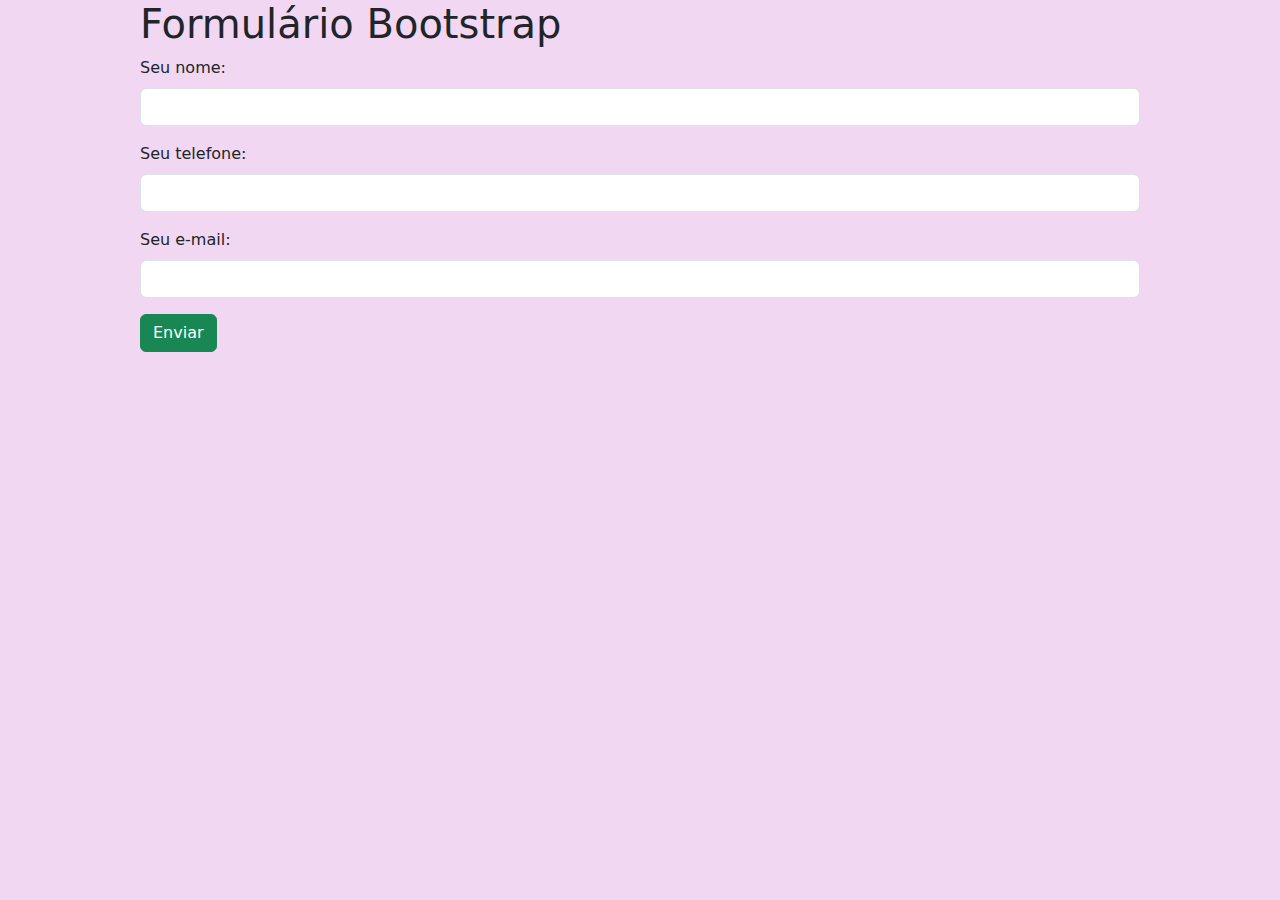
<file: index.html>
<!DOCTYPE html>
<html lang="pt-BR">
<head>
    <meta charset="UTF-8">
    <meta name="viewport" content="width=device-width, initial-scale=1.0">
    <title>Bootstrap</title>
    <link rel="stylesheet" href="https://cdn.jsdelivr.net/npm/bootstrap@5.3.2/dist/css/bootstrap.min.css">
    <link rel="stylesheet" href="main.css">
</head>
<body>
    <div class="container">
        <div class="row">
            <div class="col">
                <h1>Formulário Bootstrap</h1>
                <form>
                    <label for="nome" class="form-label">Seu nome:</label>
                    <input type="text" id="nome" class="form-control">

                    <label for="tel" class="form-label">Seu telefone:</label>
                    <input type="tel" id="tel" class="form-control">

                    <label for="email" class="form-label">Seu e-mail:</label>
                    <input type="email" id="email" class="form-control">

                    <button type="submit" class="btn btn-success">Enviar</button>
                </form>
            </div>
        </div>
    </div>


    <script src="https://cdn.jsdelivr.net/npm/bootstrap@5.3.2/dist/js/bootstrap.bundle.min.js"></script>
</body>
</html>
</file>
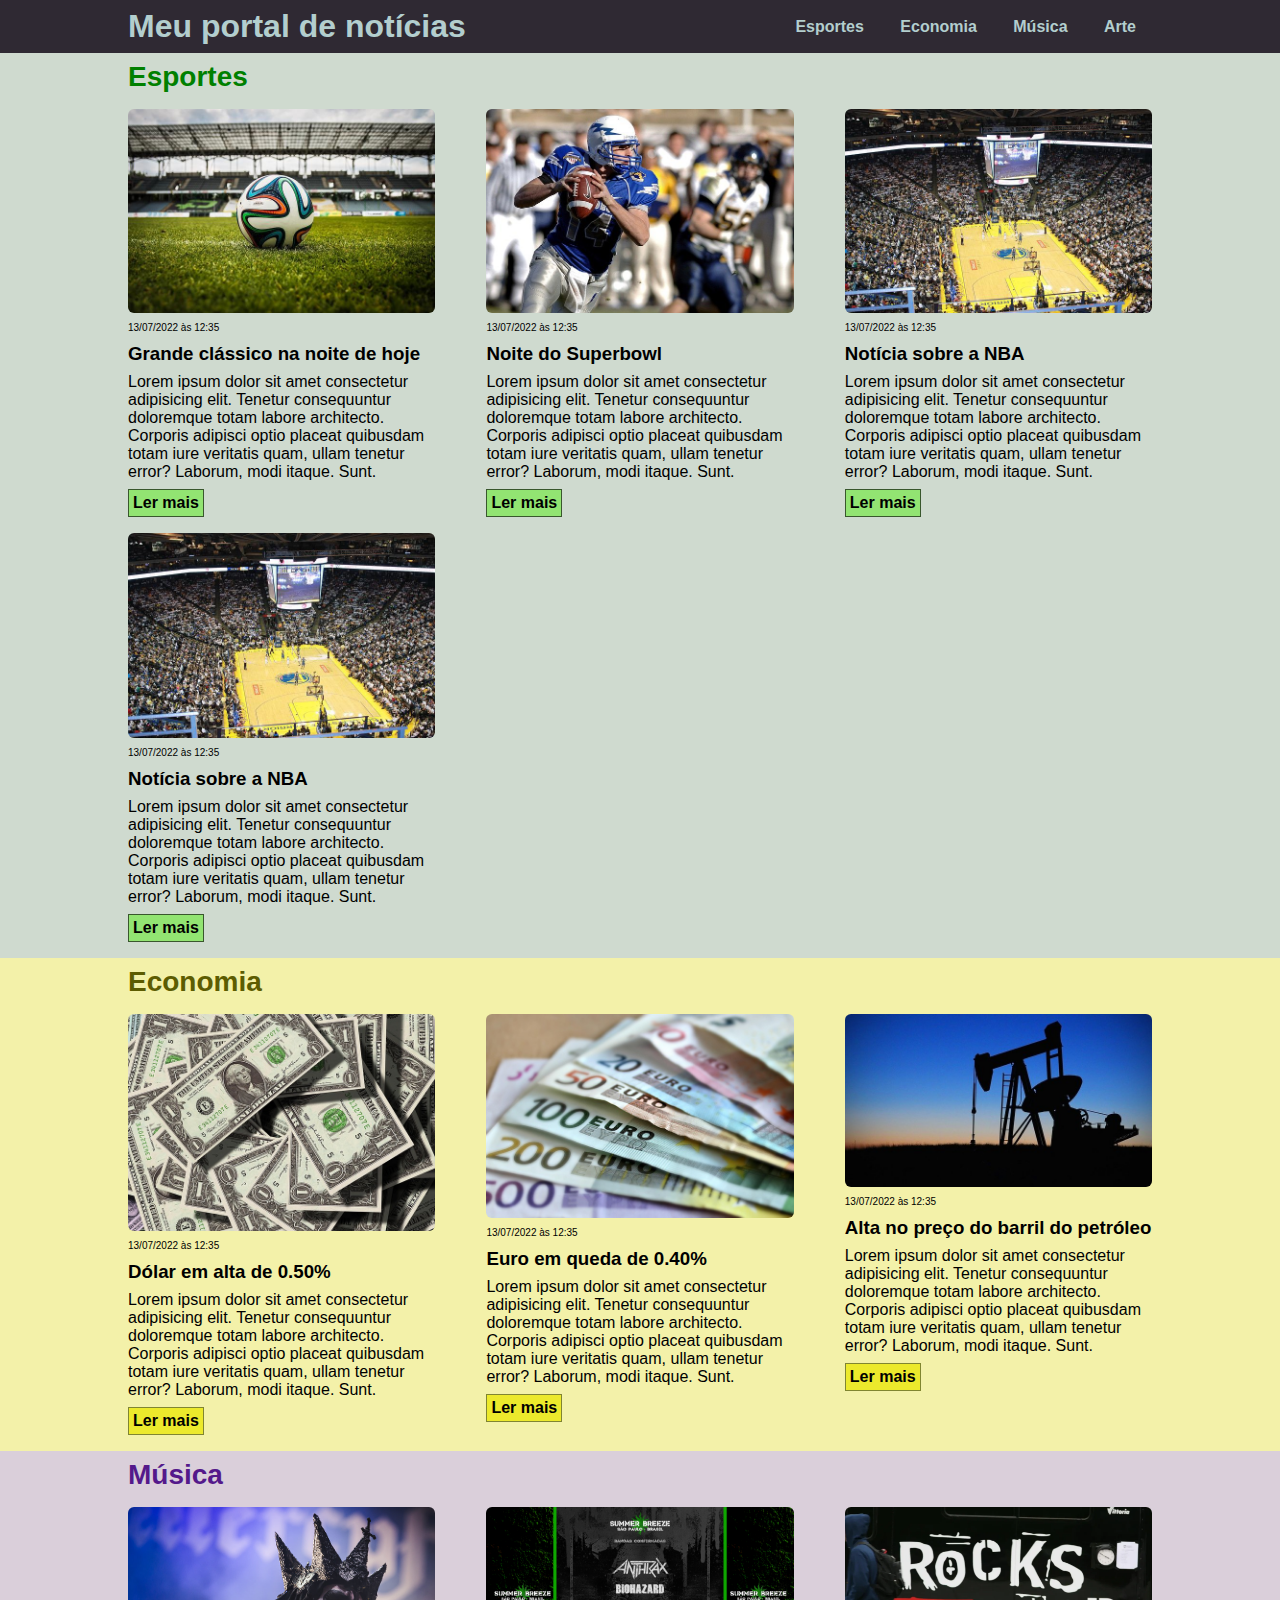
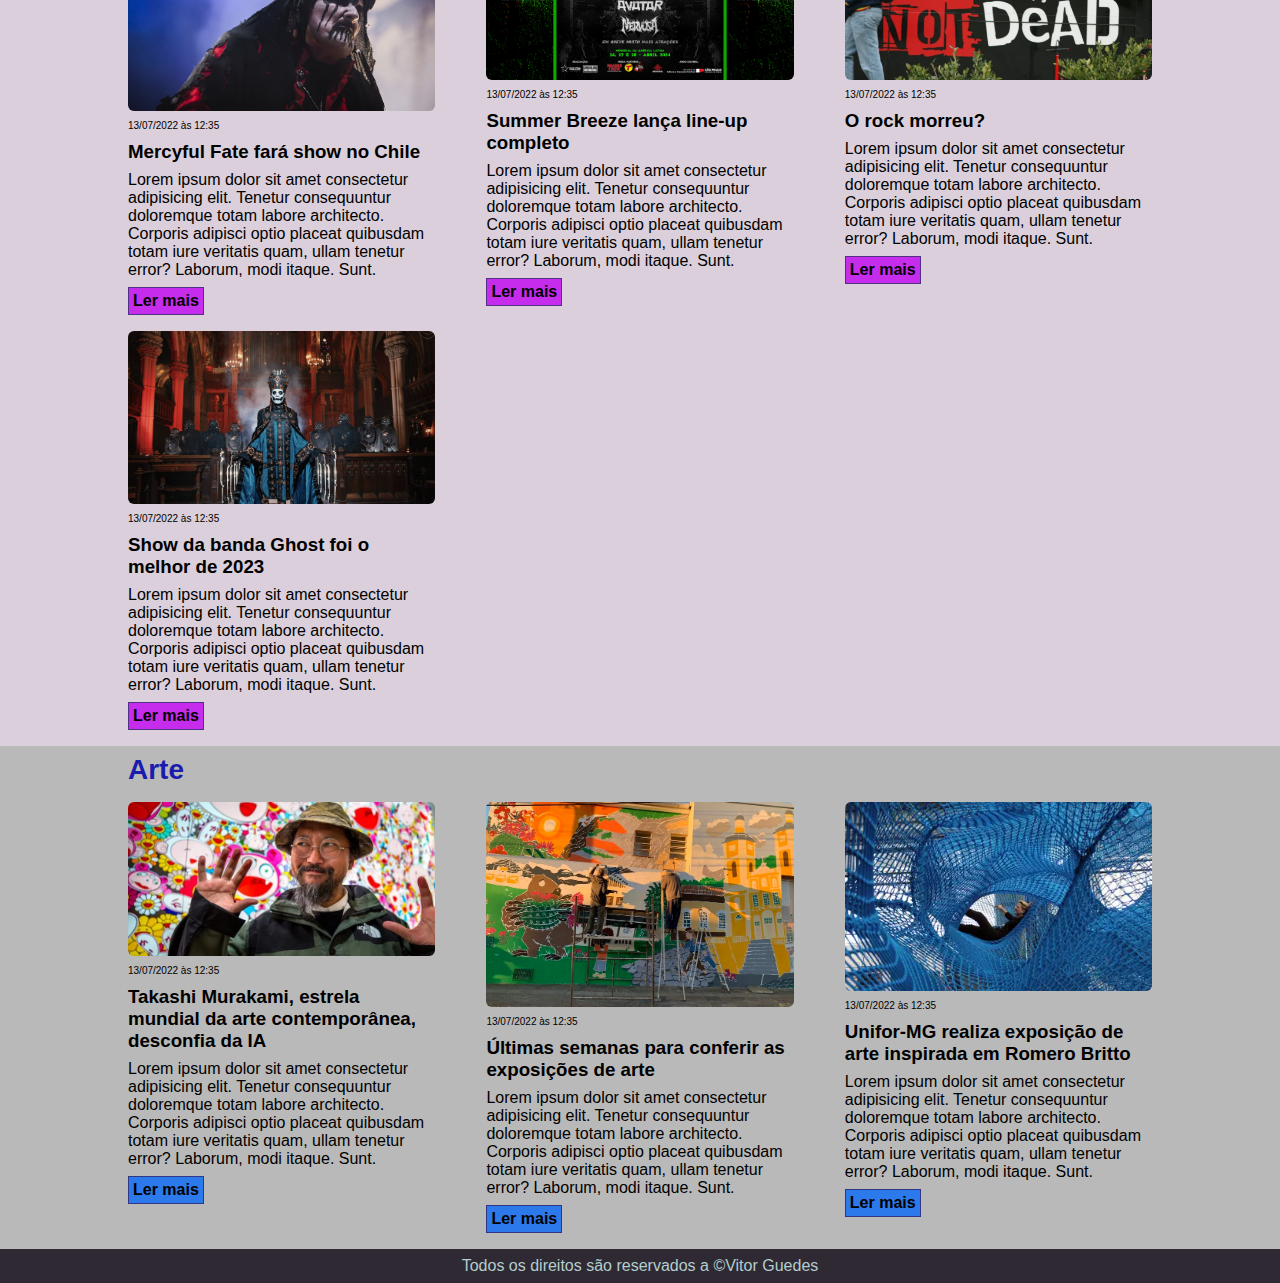
<file: css/index.html>
<!DOCTYPE html>
<html lang="pt-BR">
<head>
    <meta charset="UTF-8">
    <meta http-equiv="X-UA-Compatible" content="IE=edge">
    <meta name="viewport" content="width=device-width, initial-scale=1.0">
    <title>Meu portal de notícias</title>
    <link rel="stylesheet" href="./main.css" />
</head>
<body>
    <header>
        <div class="container">
        <h1>Meu portal de notícias</h1>
                <nav>
                    <ul>
                        <li>
                            <a href="#sports" title="Ir para a seção de esportes">Esportes</a>
                        </li>
                        <li>
                            <a href="#economy" title="Ir para a seção de economia">Economia</a>
                        </li>
                        <li>
                            <a href="#music" title="Ir para a seção de musica">Música</a>
                        </li>
                        <li>
                            <a href="#arte" title="Ir para a seção de arte">Arte</a>
                        </li>
                    </ul>
                </nav>
            </div>
    </header>
    <section id="sports">
        <div class="container">
            <h2>Esportes</h2>
            <div class="articles">
                <article>
                    <img src="./imagens/futebol.jpg" alt="Bola de futebol no gramado" />
                        <header>
                            <time>13/07/2022 às 12:35</time>
                        </header>
                        <h3>Grande clássico na noite de hoje</h3>
                        <p>
                            Lorem ipsum dolor sit amet consectetur adipisicing elit. Tenetur consequuntur doloremque totam labore architecto. Corporis adipisci optio placeat quibusdam totam iure veritatis quam, ullam tenetur error? Laborum, modi itaque. Sunt.
                        </p>
                        <a href="#" title="Leia a notícia completa">Ler mais</a>
                </article>
                <article>
                        <img src="./imagens/futebol-americano.jpg" alt="Jogador de futebol americano correndo com a bola na mão" />
                        <header>
                            <time>13/07/2022 às 12:35</time>
                        </header>
                        <h3>Noite do Superbowl</h3>
                        <p>
                            Lorem ipsum dolor sit amet consectetur adipisicing elit. Tenetur consequuntur doloremque totam labore architecto. Corporis adipisci optio placeat quibusdam totam iure veritatis quam, ullam tenetur error? Laborum, modi itaque. Sunt.
                        </p>
                        <a href="#" title="Leia a notícia completa">Ler mais</a>
                </article>
                <article>
                        <img src="./imagens/basquete.jpg" title="Vista aérea de uma quadra de basquete" />
                        <header>
                            <time>13/07/2022 às 12:35</time>
                        </header>
                        <h3>Notícia sobre a NBA</h3>
                        <p>
                            Lorem ipsum dolor sit amet consectetur adipisicing elit. Tenetur consequuntur doloremque totam labore architecto. Corporis adipisci optio placeat quibusdam totam iure veritatis quam, ullam tenetur error? Laborum, modi itaque. Sunt.
                        </p>
                        <a href="#" title="Leia a notícia completa">Ler mais</a>
                </article>
                <article>
                        <img src="./imagens/basquete.jpg" title="Vista aérea de uma quadra de basquete" />
                        <header>
                            <time>13/07/2022 às 12:35</time>
                        </header>
                        <h3>Notícia sobre a NBA</h3>
                            <p>
                            Lorem ipsum dolor sit amet consectetur adipisicing elit. Tenetur consequuntur doloremque totam labore architecto. Corporis adipisci optio placeat quibusdam totam iure veritatis quam, ullam tenetur error? Laborum, modi itaque. Sunt.
                        </p>
                        <a href="#" title="Leia a notícia completa">Ler mais</a>
                </article>
            </div>
        </div>
    </section>
    <section id="economy">
        <div class="container">
            <h2>Economia</h2>
            <div class="articles">
            <article>
                <img src="./imagens/dolares.jpg" alt="Muitos dólares" />
                <header>
                    <time>13/07/2022 às 12:35</time>
                </header>
                <h3>Dólar em alta de 0.50%</h3>
                <p>
                    Lorem ipsum dolor sit amet consectetur adipisicing elit. Tenetur consequuntur doloremque totam labore architecto. Corporis adipisci optio placeat quibusdam totam iure veritatis quam, ullam tenetur error? Laborum, modi itaque. Sunt.
                </p>
                <a href="#" title="Leia a notícia completa">Ler mais</a>
            </article>
            <article>
                <img src="./imagens/euro.jpg" alt="Várias notas de euro" />
                <header>
                    <time>13/07/2022 às 12:35</time>
                </header>
                <h3>Euro em queda de 0.40%</h3>
                <p>
                    Lorem ipsum dolor sit amet consectetur adipisicing elit. Tenetur consequuntur doloremque totam labore architecto. Corporis adipisci optio placeat quibusdam totam iure veritatis quam, ullam tenetur error? Laborum, modi itaque. Sunt.
                </p>
                <a href="#" title="Leia a notícia completa">Ler mais</a>
            </article>
            <article>
                <img src="./imagens/petroleo.jpg" alt="Extração de petróleo" />
                <header>
                    <time>13/07/2022 às 12:35</time>
                </header>
                <h3>Alta no preço do barril do petróleo</h3>
                <p>
                    Lorem ipsum dolor sit amet consectetur adipisicing elit. Tenetur consequuntur doloremque totam labore architecto. Corporis adipisci optio placeat quibusdam totam iure veritatis quam, ullam tenetur error? Laborum, modi itaque. Sunt.
                </p>
                <a href="#" title="Leia a notícia completa">Ler mais</a>
                </article>
            </div>
            </div>
    </section>
    <section id="music">
        <div class="container">
            <h2>Música</h2>
            <div class="articles">
            <article>
                <img src="./imagens/king-diamond.jpg" alt="Foto King Diamond" />
                <header>
                    <time>13/07/2022 às 12:35</time>
                </header>
                <h3>Mercyful Fate fará show no Chile</h3>
                <p>
                    Lorem ipsum dolor sit amet consectetur adipisicing elit. Tenetur consequuntur doloremque totam labore architecto. Corporis adipisci optio placeat quibusdam totam iure veritatis quam, ullam tenetur error? Laborum, modi itaque. Sunt.
                </p>
                <a href="#" title="Leia a notícia completa">Ler mais</a>
            </article>
            <article>
                <img src="./imagens/summer-breeze-capa-2.png" alt="Foto divulgadora do evento Summer Breeze" />
                <header>
                    <time>13/07/2022 às 12:35</time>
                </header>
                <h3>Summer Breeze lança line-up completo</h3>
                <p>
                    Lorem ipsum dolor sit amet consectetur adipisicing elit. Tenetur consequuntur doloremque totam labore architecto. Corporis adipisci optio placeat quibusdam totam iure veritatis quam, ullam tenetur error? Laborum, modi itaque. Sunt.
                </p>
                <a href="#" title="Leia a notícia completa">Ler mais</a>
            </article>
            <article>
                <img src="./imagens/Rock-nao-esta-morto.webp" alt="Rock está morto?" />
                <header>
                    <time>13/07/2022 às 12:35</time>
                </header>
                <h3>O rock morreu?</h3>
                <p>
                    Lorem ipsum dolor sit amet consectetur adipisicing elit. Tenetur consequuntur doloremque totam labore architecto. Corporis adipisci optio placeat quibusdam totam iure veritatis quam, ullam tenetur error? Laborum, modi itaque. Sunt.
                </p>
                <a href="#" title="Leia a notícia completa">Ler mais</a>
                </article>
                <article>
                    <img src="./imagens/ghost-3.jpg" alt=" Foto da banda Ghost" />
                    <header>
                        <time>13/07/2022 às 12:35</time>
                    </header>
                    <h3>Show da banda Ghost foi o melhor de 2023</h3>
                    <p>
                        Lorem ipsum dolor sit amet consectetur adipisicing elit. Tenetur consequuntur doloremque totam labore architecto. Corporis adipisci optio placeat quibusdam totam iure veritatis quam, ullam tenetur error? Laborum, modi itaque. Sunt.
                    </p>
                    <a href="#" title="Leia a notícia completa">Ler mais</a>
                    </article>
            </div>
            </div>
    </section>
    <section id="arte">
        <div class="container">
            <h2>Arte</h2>
            <div class="articles">
            <article>
                <img src="./imagens/Takashi.webp" alt="Foto do Takashi Murakami" />
                <header>
                    <time>13/07/2022 às 12:35</time>
                </header>
                <h3>Takashi Murakami, estrela mundial da arte contemporânea, desconfia da IA</h3>
                <p>
                    Lorem ipsum dolor sit amet consectetur adipisicing elit. Tenetur consequuntur doloremque totam labore architecto. Corporis adipisci optio placeat quibusdam totam iure veritatis quam, ullam tenetur error? Laborum, modi itaque. Sunt.
                </p>
                <a href="#" title="Leia a notícia completa">Ler mais</a>
            </article>
            <article>
                <img src="./imagens/4869104_752a04b721665bc.jpg" alt="Artistas pintando muro" />
                <header>
                    <time>13/07/2022 às 12:35</time>
                </header>
                <h3>Últimas semanas para conferir as exposições de arte</h3>
                <p>
                    Lorem ipsum dolor sit amet consectetur adipisicing elit. Tenetur consequuntur doloremque totam labore architecto. Corporis adipisci optio placeat quibusdam totam iure veritatis quam, ullam tenetur error? Laborum, modi itaque. Sunt.
                </p>
                <a href="#" title="Leia a notícia completa">Ler mais</a>
            </article>
            <article>
                <img src="./imagens/tube_-_numen_for_use.webp" alt="Homem em exposição" />
                <header>
                    <time>13/07/2022 às 12:35</time>
                </header>
                <h3>Unifor-MG realiza exposição de arte inspirada em Romero Britto</h3>
                <p>
                    Lorem ipsum dolor sit amet consectetur adipisicing elit. Tenetur consequuntur doloremque totam labore architecto. Corporis adipisci optio placeat quibusdam totam iure veritatis quam, ullam tenetur error? Laborum, modi itaque. Sunt.
                </p>
                <a href="#" title="Leia a notícia completa">Ler mais</a>
                </article>
            </div>
            </div>
    </section>
    <footer>
    <p>Todos os direitos são reservados a &copy;Vitor Guedes</p>
    </footer>
</body>
</html>
</file>
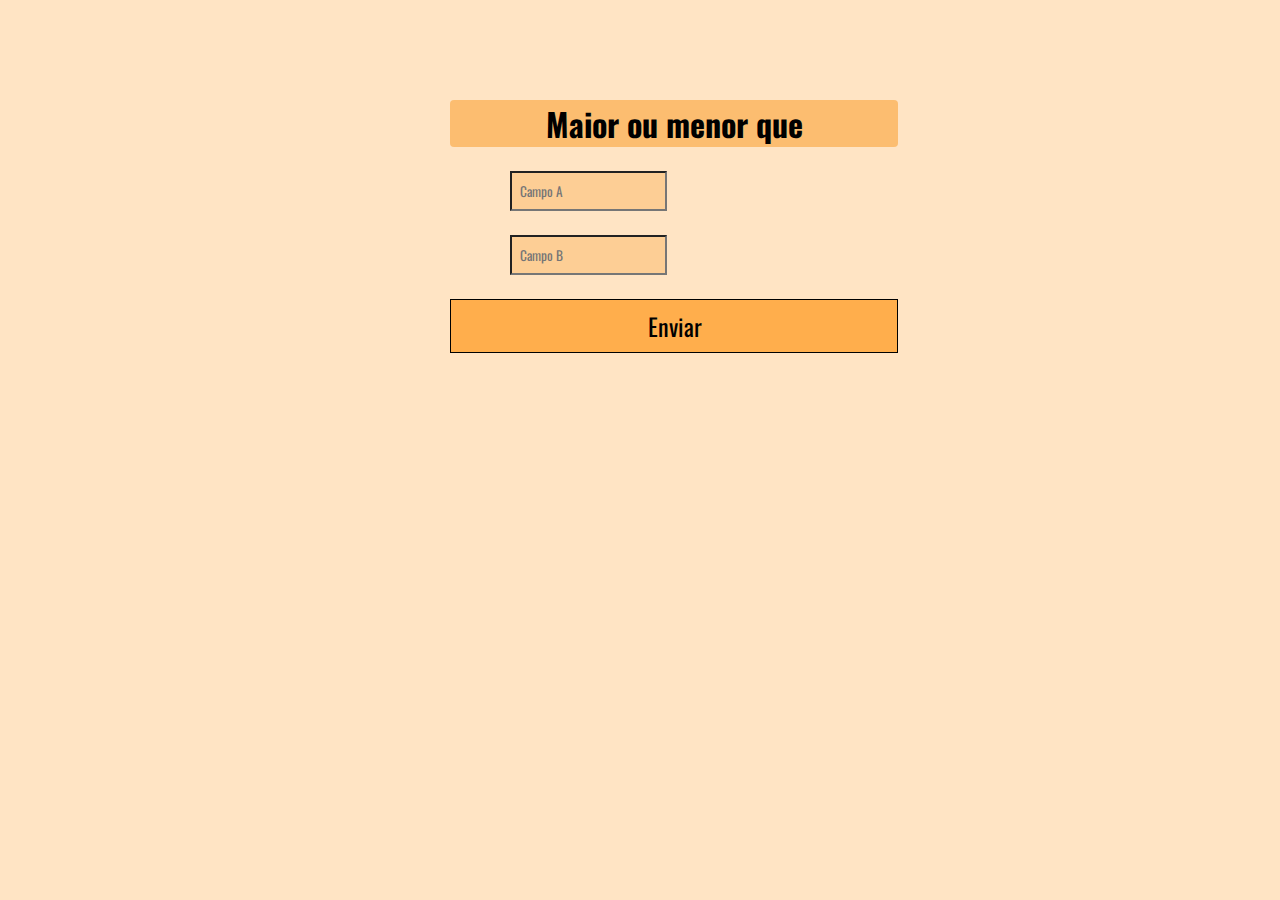
<file: Exercicio_HTML_JS/index.html>
<!DOCTYPE html>
<html lang="pt-BR">
<head>
    <meta charset="UTF-8">
    <meta name="viewport" content="width=device-width, initial-scale=1.0">
    <title>Quem é maior?</title>
    <link rel="icon" type="image/png" sizes="32x32" href="#">
    <link rel="stylesheet" href="main.css">
    <link rel="preconnect" href="https://fonts.googleapis.com">
    <link rel="preconnect" href="https://fonts.gstatic.com" crossorigin>
    <link href="https://fonts.googleapis.com/css2?family=Oswald&display=swap" rel="stylesheet">
</head>
<body>
    <div class="container">
        <h1>Maior ou menor que</h1>
        <form action="" id="formNumbers">
            <input id="campoA" name="campoA" type="number" placeholder="Campo A">
            <input id="campoB" name="campoB" type="number" placeholder="Campo B">
            <button type="submit" id="button">Enviar</button>
        </form>
    </div>
    <div class="container">
        <div class="alert" id="mensagem">

        </div>
    </div>
    <script src="./main.js"></script>
</body>
</html>
</file>
<file: main.css>
body{
    background-color: rgba(221, 160, 221, 0.418);
}
.container{
    max-width: 1024px;
    margin: 0 auto;
}
form input{
    margin-bottom: 16px;
}
</file>
<file: css/main.css>
*{
    box-sizing: border-box;
    margin: 0;
    padding: 0;
    font-family: Arial, Helvetica, sans-serif;
}

header .container{
    display: flex;
    align-items: center;
    justify-content: space-between;

}
.container{
    width: 1024px;
    margin: 0 auto;
}
.articles{
    display: flex;
    flex-wrap: wrap;
    justify-content: space-between;
}
.articles article img{
    /*height: 180px;*/
    width: 100%;
    border-radius: 6px;

}
.articles article{
    width: 30%;
}
.articles article h3{
    margin-top: 8px;
    margin-bottom: 8px;
}
.articles time{
    font-size: 10px;
    
}

#sports .articles article a{
    background-color: rgb(146, 228, 114);
    text-decoration: none;
    border: 1px solid;
    border-color: rgb(57, 87, 45);
    color: black;
    padding: 4px;
    display: inline-block;
    font-weight: bold;
    margin-top: 8px;
}
#sports .articles article a:hover{
    border: 2px solid;
    border-color: rgb(57, 87, 45);
}
#economy .articles article a{
    background-color: rgb(236, 233, 44);
    text-decoration: none;
    border: 1px solid;
    border-color: rgb(128, 133, 49);
    color: black;
    padding: 4px;
    display: inline-block;
    font-weight: bold;
    margin-top: 8px;
}
#economy .articles article a:hover{
    border: 2px solid;
    border-color: rgb(128, 133, 49);
}
#music .articles article a{
    background-color: rgb(197, 44, 236);
    text-decoration: none;
    border: 1px solid;
    border-color: rgb(81, 49, 133);
    color: black;
    padding: 4px;
    display: inline-block;
    font-weight: bold;
    margin-top: 8px;
}
#music .articles article a:hover{
    border: 2px solid;
    border-color: rgb(81, 49, 133);
}
#arte .articles article a{
    background-color: rgb(44, 121, 236);
    text-decoration: none;
    border: 1px solid;
    border-color: rgb(49, 55, 133);
    color: black;
    padding: 4px;
    display: inline-block;
    font-weight: bold;
    margin-top: 8px;
}
#arte .articles article a:hover{
    border: 2px solid;
    border-color: rgb(49, 55, 133);
}

body > header{
    color: rgb(179, 206, 206);
    background-color: rgb(47, 41, 51);
    padding-top: 8px;
    padding-bottom: 8px;
}
header li a{
    text-decoration: none;
    margin: 8px 16px;
    color: rgb(179, 206, 206);
    font-weight: bold;
}
header li {
    list-style: none;
    display: inline;
}
section h2{
    padding: 8px 0 16px 0;
    font-size: 28px;
    
}
article{
    margin-bottom: 16px;
}

footer{
    background-color: rgb(47, 41, 51);
    color: rgb(179, 206, 206);
    text-align: center;
    padding-top: 8px;
    padding-bottom: 8px;
}

#economy h2{
    color:rgb(92, 92, 1);
}
#sports h2{
    color: green;
}
#music h2{
    color: rgb(84, 25, 139);
}
#arte h2{
    color: rgb(27, 27, 173)
}

#sports{
    background-color: rgba(95, 134, 97, 0.3);
}
#economy{
    background-color: rgba(236, 234, 121, 0.644);
}
#music{
    background-color: rgba(133, 95, 134, 0.3);
}
#arte{
    background-color: rgba(128, 128, 128, 0.548);
}
</file>
<file: Exercicio_HTML_JS/main.css>
*{
    margin: 0px;
    padding: 0px;
    box-sizing: border-box;
    font-family: 'Oswald', sans-serif;
}
.container{
    width: 1280px;
    max-width: 35%;
    margin: 100px 100px 0 450px;
}
body{
    background-color: bisque;
}
.container button{
    display: flex;
    padding: 8px;
    width: 100%;
    background-color: rgb(255, 174, 76);
    border: 1px solid;
    padding-left: 44%;
    font-size: 24px;
}
.container button:hover{
    background-color: rgb(241, 195, 137);
    border: none;
    border-radius: 4px;
}
.container input{
    margin-bottom: 24px;
    margin-right: 20px;
    margin-left: 60px;;
    padding: 8px;
    background-color: rgba(252, 189, 112, 0.562);
}
.container input:focus{
    border: none;
    outline: none;
}
h1{
    margin-bottom: 24px;
    background-color: rgb(252, 189, 112);
    text-align: center;
    border-radius: 4px;
}

.alert{
    background-color:rgb(221, 133, 26);
    color: black;
    padding-left: 7%;
    padding-right: 12.5px;
    display: block;
    text-align: center;
}
</file>
